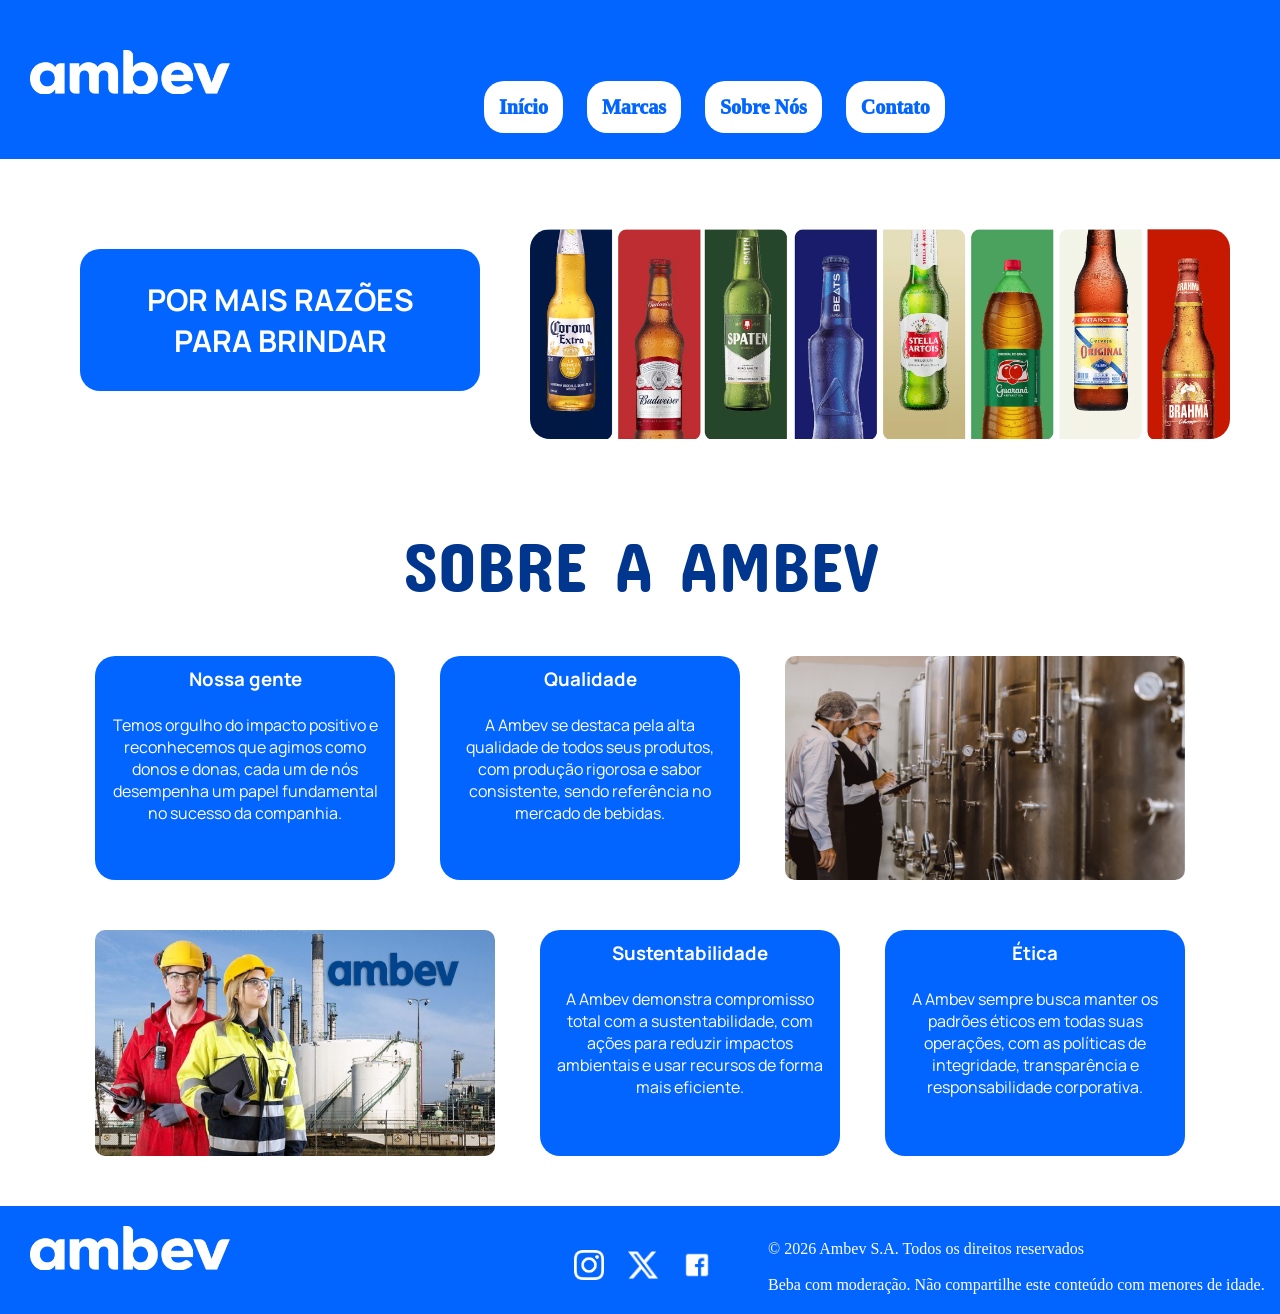
<file: index.html>
<!DOCTYPE html>
<html lang="PT-BR">
<head>
    <meta charset="UTF-8">
    <meta name="viewport" content="width=device-width, initial-scale=1.0">
    <title>AMBEV - Início</title>
    <link rel="stylesheet" href="style.css">
</head>
<body>
    <header>
        <div class="logo"><a href="./index.html"><img src="./imagens/logo ambev branca.png" alt="Logo Ambev"></a></div>
        <nav class="menu">
            <a href="./index.html">Início</a>
            <a href="./marcas.html">Marcas</a>
            <a href="./sobre.html">Sobre Nós</a>
            <a href="./contato.html">Contato</a>
        </nav>
    </header>
    <main>
        <section class="banner">
            <div class="div-slogan">
                <div class="banner-p">
                    <h1>POR MAIS RAZÕES PARA BRINDAR</h1>
                </div>
            </div>
            <div class="banner-m"><img src="./imagens/banner-nossas-marcas.png" alt="Nossas marcas"></div>
        </section>

        <h2 class="h2-sobre">SOBRE A AMBEV</h2>
        <section class="sobre">
            <div class="div-sobre">
                <article class="card-sobre">
                    <h3>Nossa gente</h3>
                    <br>
                    <p>Temos orgulho do impacto positivo e reconhecemos que agimos como donos e donas, cada um de nós desempenha um papel fundamental no sucesso da companhia.</p>
                </article>
                <article class="card-sobre">   
                    <h3>Qualidade</h3>
                    <br>
                    <p>A Ambev se destaca pela alta qualidade de todos seus produtos, com produção rigorosa e sabor consistente, sendo referência no mercado de bebidas.</p>
                </article>

                <img src="./imagens/ambev-trabalhador.png" alt="Trabalhadores Ambev">
            </div>
            
            <div class="div-sobre">
                <img src="./imagens/trabalhadores-ambev-2.jpg" alt="Imagem Ambev">

                <article class="card-sobre">
                    <h3>Sustentabilidade</h3>
                    <br>
                    <p>A Ambev demonstra compromisso total com a sustentabilidade, com ações para reduzir impactos ambientais e usar recursos de forma mais eficiente.</p>
                </article>
                <article class="card-sobre">
                    <h3>Ética</h3>
                    <br>
                    <p>A Ambev sempre busca manter os padrões éticos em todas suas operações, com as políticas de integridade, transparência e responsabilidade corporativa.</p>
                </article>
            </div>
        </section>
    </main>
    <footer>
        <a class="logo" href="./index.html"><img src="./imagens/logo ambev branca.png" alt="Logo Ambev"></a>
        <div class="redes-sociais">
            <a href="https://www.instagram.com/ambev/?utm_medium=copy_link" target="_blank"><img src="./imagens/Logo insta branca.webp" alt="Instagram"></a>
            <a href="https://x.com/Ambev?ref_src=twsrc%5Egoogle%7Ctwcamp%5Eserp%7Ctwgr%5Eauthor" target="_blank"><img src="./imagens/Logo x branca.png" alt="X"></a>
            <a href="https://www.facebook.com/ambev/" target="_blank"><img src="./imagens/logo face branca.png" alt="Facebook"></a>
        </div>
        <p class="copyright">
            <br>
            © 2026 Ambev S.A. Todos os direitos reservados
            <br>
            <br>
            Beba com moderação. Não compartilhe este conteúdo com menores de idade.
        </p>
        
    </footer>
</body>
</html>
</file>
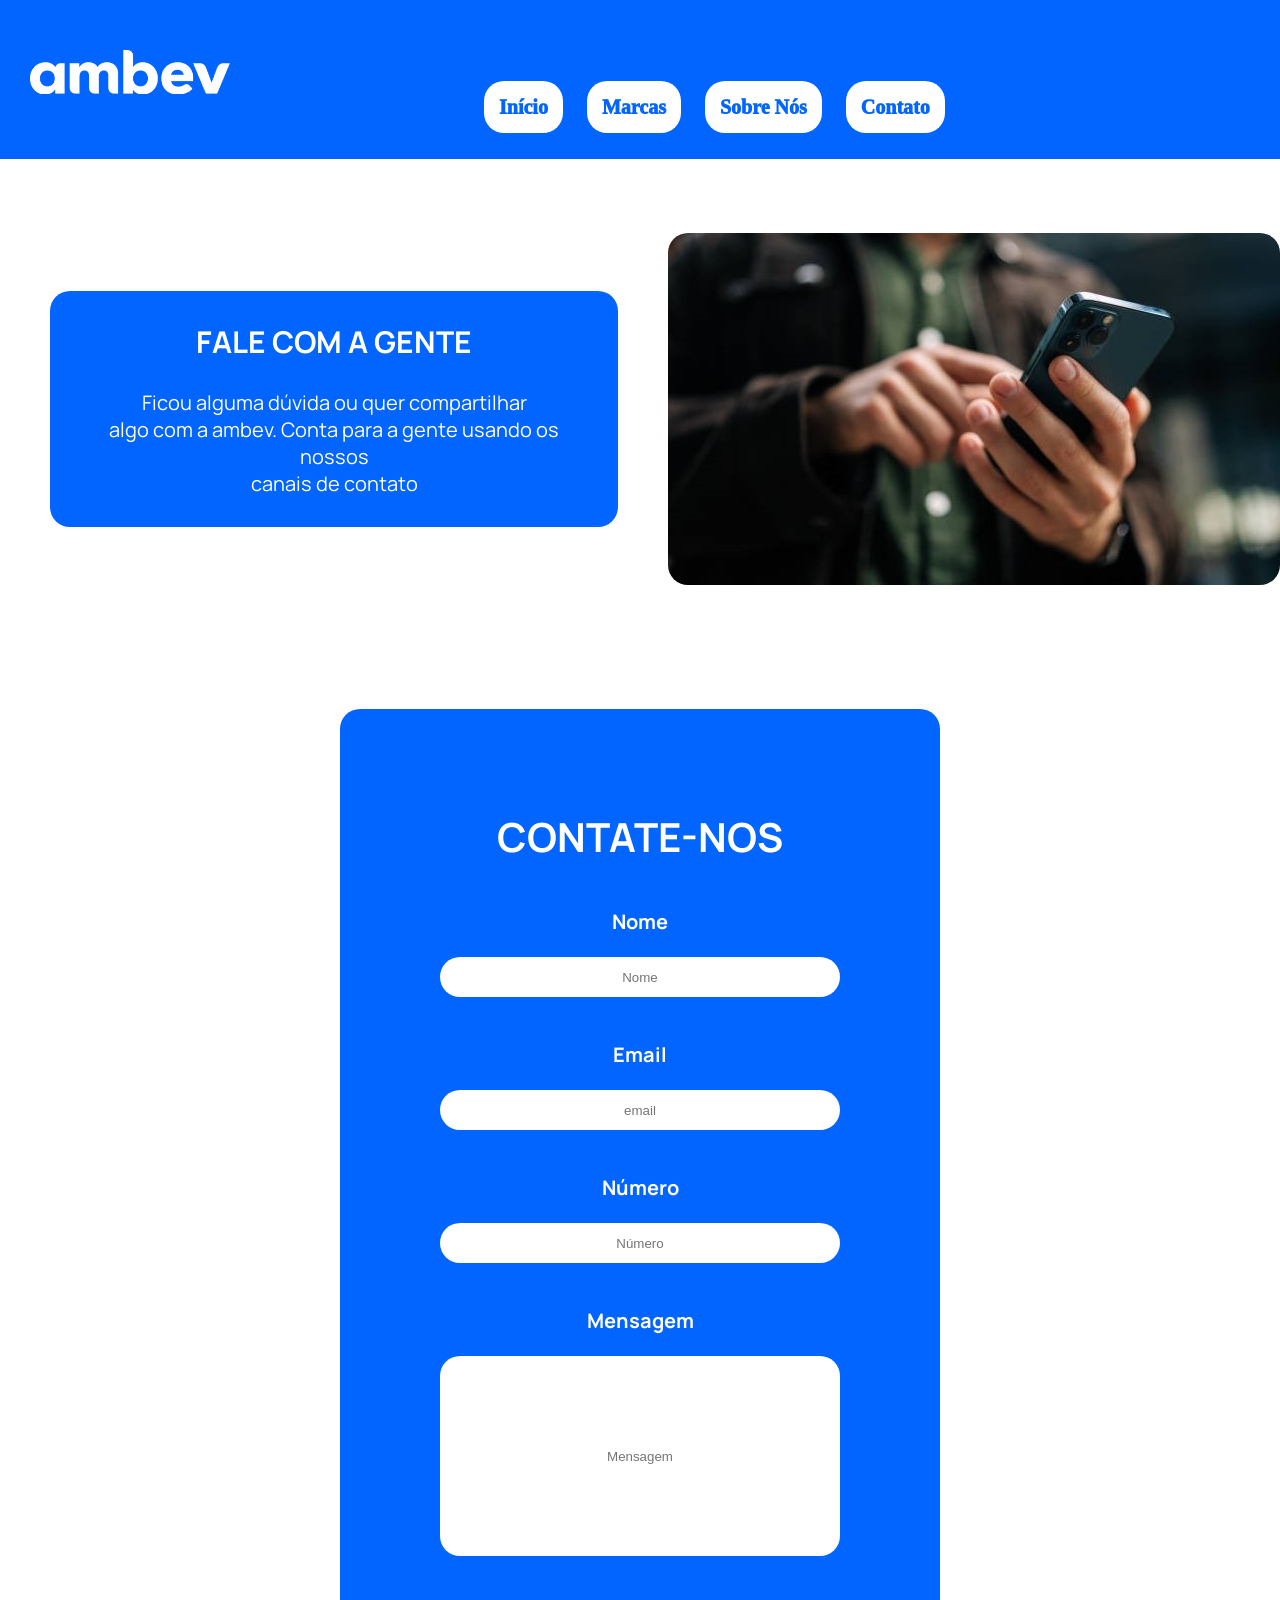
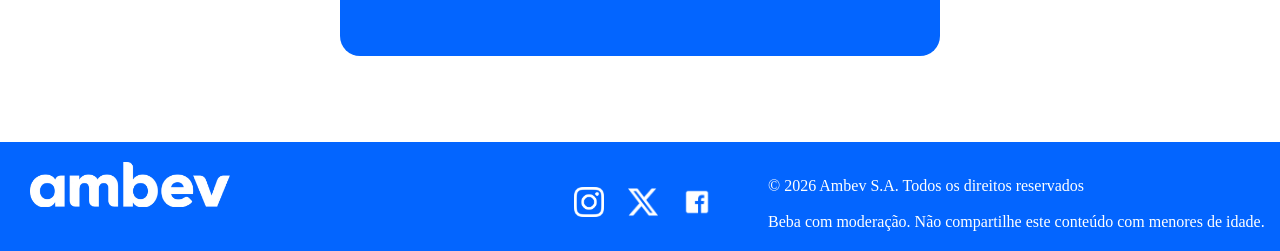
<file: contato.html>
<!DOCTYPE html>
<html lang="pt-br">
<head>
    <meta charset="UTF-8">
    <meta name="viewport" content="width=device-width, initial-scale=1.0">
    <title>Contatos</title>
    <link rel="stylesheet" href="contato.css">
</head>
<body>
    <header>
        <div class="logo"><a href="./index.html"><img src="./imagens/logo ambev branca.png" alt="Logo Ambev"></a></div>
        <nav class="menu">
            <a href="./index.html">Início</a>
            <a href="./marcas.html">Marcas</a>
            <a href="./sobre.html">Sobre Nós</a>
            <a href="./contato.html">Contato</a>
        </nav>
    </header>
    <main>
        <section class="banner-contato">
            <div class="banner">
                <div class="banner-fale">
                    <h1>FALE COM A GENTE</h1>
                    <br>
                    <p>Ficou alguma dúvida ou quer compartilhar <br> algo com a ambev. Conta para a gente usando os nossos <br> canais de contato</p>
                </div>
                <img src="./imagem/pessoa-celular.jpg" alt="Pessoa no celular">
            </div>
        </section>
        <section class="caixa-form">
            
            <div class="formulario">
                <h1>CONTATE-NOS</h1>
                <br>
                <br>
                <form action="#">
                    <h2>Nome</h2>
                    <br>
                    <input id="nome" type="text" placeholder="Nome">
                    <br>
                    <br>
                    <h2>Email</h2>
                    <br>
                    <input id="email" type="email" placeholder="email">
                    <br>
                    <br>
                    <h2>Número</h2>
                    <br>
                    <input id="numero" type="tel" placeholder="Número">
                    <br>
                    <br>
                    <h2>Mensagem</h2>
                    <br>
                    <input id="mensagem" type="text" placeholder="Mensagem">
                </form>
            </div>
        </section>
    </main>
    <br>
    <br>
    <footer>
        <a class="logo" href="./index.html"><img src="./imagens/logo ambev branca.png" alt="Logo Ambev"></a>
        <div class="redes-sociais">
            <a href="https://www.instagram.com/ambev/?utm_medium=copy_link" target="_blank"><img src="./imagens/Logo insta branca.webp" alt="Instagram"></a>
            <a href="https://x.com/Ambev?ref_src=twsrc%5Egoogle%7Ctwcamp%5Eserp%7Ctwgr%5Eauthor" target="_blank"><img src="./imagens/Logo x branca.png" alt="X"></a>
            <a href="https://www.facebook.com/ambev/" target="_blank"><img src="./imagens/logo face branca.png" alt="Facebook"></a>
        </div>
        <p class="copyright">
            <br>
            © 2026 Ambev S.A. Todos os direitos reservados
            <br>
            <br>
            Beba com moderação. Não compartilhe este conteúdo com menores de idade.
        </p>
        
    </footer>
</body>
</html>
</file>
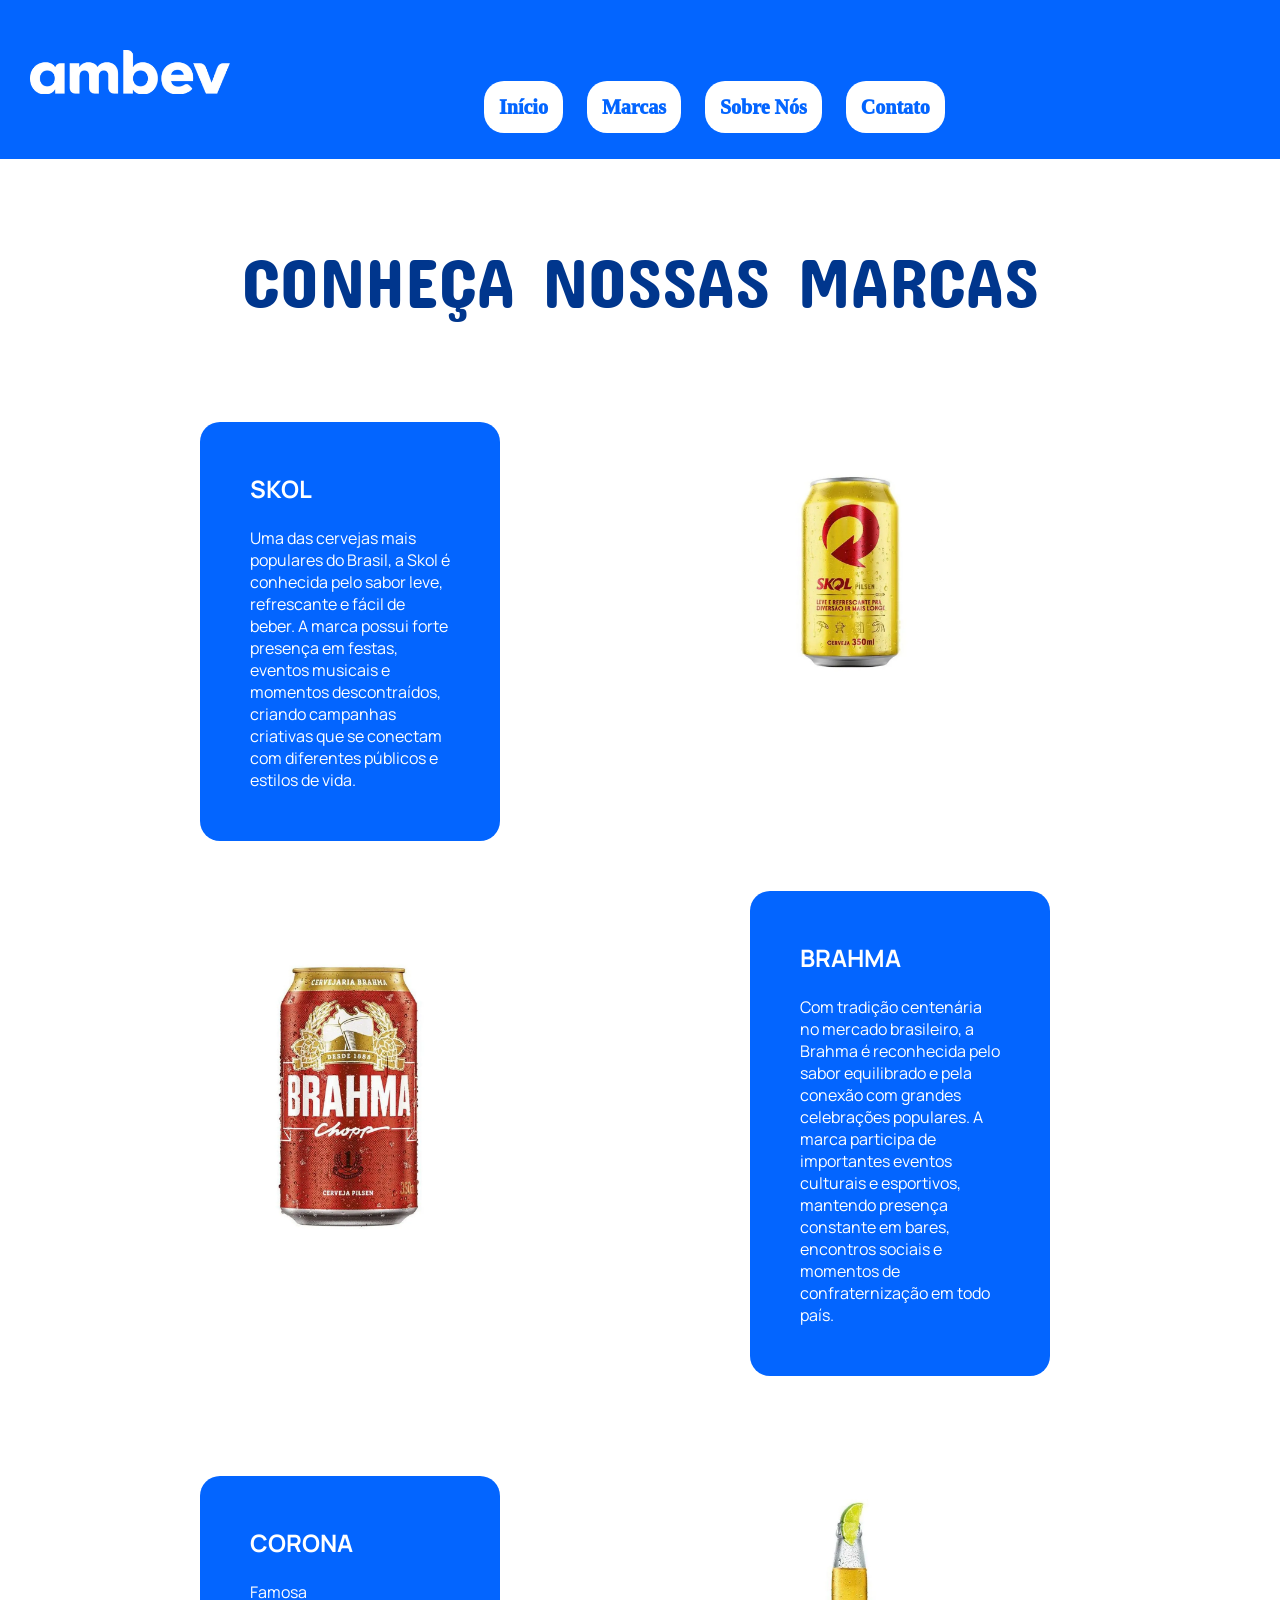
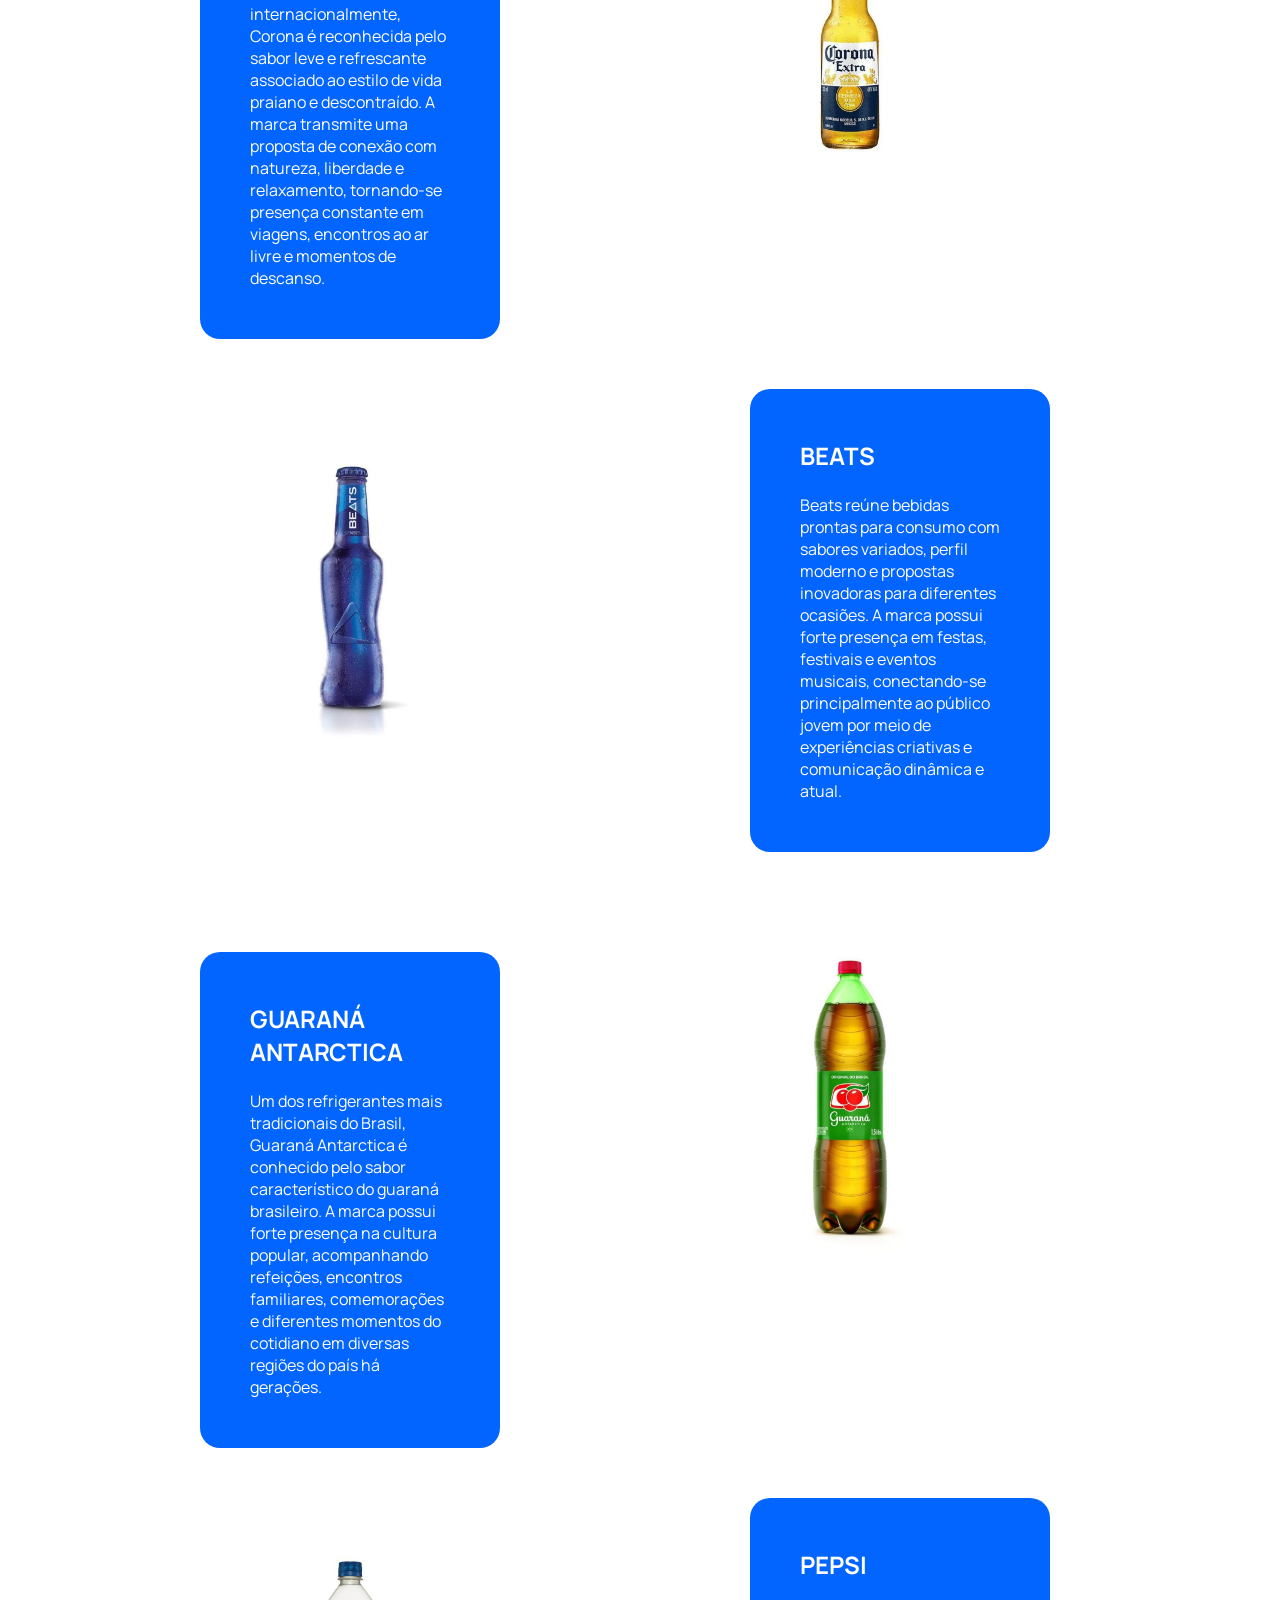
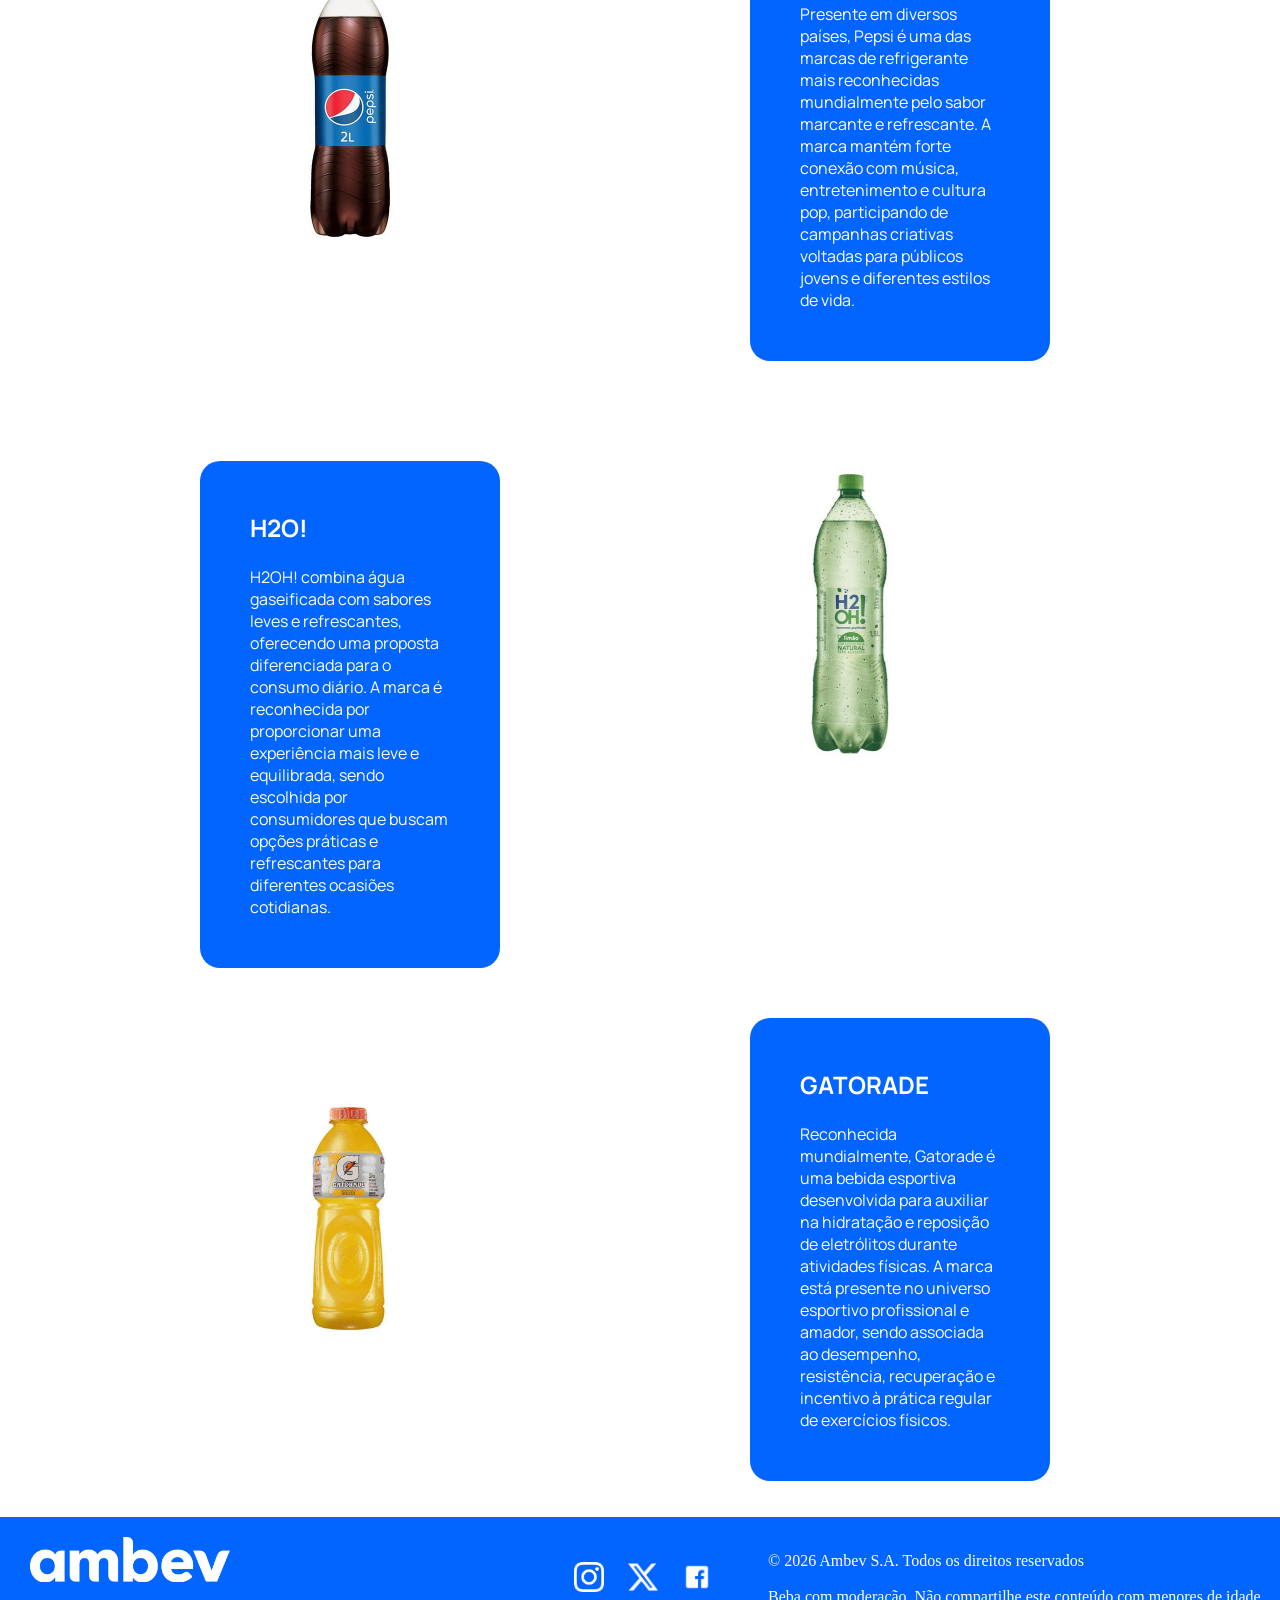
<file: marcas.html>
<!DOCTYPE html>
<html lang="PT-BR">
<head>
    <meta charset="UTF-8">
    <meta name="viewport" content="width=device-width, initial-scale=1.0">
    <title>Nossas Marcas</title>
    <link rel="stylesheet" href="marcas.css">
</head>
<body>
    <header>
        <div class="logo"><a href="./index.html"><img src="./imagens/logo ambev branca.png" alt="Logo Ambev"></a></div>
        <nav class="menu">
            <a href="./index.html">Início</a>
            <a href="./marcas.html">Marcas</a>
            <a href="./sobre.html">Sobre Nós</a>
            <a href="./contato.html">Contato</a>
        </nav>
    </header>
    <main>
        <h1 class="titulo">CONHEÇA NOSSAS MARCAS</h1>

        <section class="container">
            <div class="bebidas">
                <div class="texto-left">
                    <h2>SKOL</h2>
                    <br>
                    <p>Uma das cervejas mais populares do Brasil, a Skol é conhecida pelo sabor leve, refrescante e fácil de beber. A marca possui forte presença em festas, eventos musicais e momentos descontraídos, criando campanhas criativas que se conectam com diferentes públicos e estilos de vida.</p>
                </div>
                <div class="img-right">
                    <img src="./imagens/skol.webp" alt="Skol">
                </div>
            </div>

            <div class="bebidas">
                 <div class="img-left">
                     <img src="./imagens/brahma.webp" alt="Brahma" width="100px">
                </div>
                <div class="texto-right">
                    <h2>BRAHMA</h2>
                    <br>
                    <p>Com tradição centenária no mercado brasileiro, a Brahma é reconhecida pelo sabor equilibrado e pela conexão com grandes celebrações populares. A marca participa de importantes eventos culturais e esportivos, mantendo presença constante em bares, encontros sociais e momentos de confraternização em todo país.</p>
                </div>
            </div>

            <div class="bebidas">
                <div class="texto-left">
                    <h2>CORONA</h2>
                    <br>
                    <p>Famosa internacionalmente, Corona é reconhecida pelo sabor leve e refrescante associado ao estilo de vida praiano e descontraído. A marca transmite uma proposta de conexão com natureza, liberdade e relaxamento, tornando-se presença constante em viagens, encontros ao ar livre e momentos de descanso.</p>
                </div>
                <div class="img-right">
                    <img src="./imagens/corona.webp" alt="Corona">
                </div>
            </div>
            
            <div class="bebidas">
                <div class="img-left">
                     <img src="./imagens/skol beats.webp" alt="Skol beats">
                </div>
                <div class="texto-right">
                    <h2>BEATS</h2>
                    <br>
                    <p>Beats reúne bebidas prontas para consumo com sabores variados, perfil moderno e propostas inovadoras para diferentes ocasiões. A marca possui forte presença em festas, festivais e eventos musicais, conectando-se principalmente ao público jovem por meio de experiências criativas e comunicação dinâmica e atual.</p>
                </div>
            </div>

            <div class="bebidas">
                <div class="texto-left">
                    <h2>GUARANÁ ANTARCTICA</h2>
                    <br>
                    <p>Um dos refrigerantes mais tradicionais do Brasil, Guaraná Antarctica é conhecido pelo sabor característico do guaraná brasileiro. A marca possui forte presença na cultura popular, acompanhando refeições, encontros familiares, comemorações e diferentes momentos do cotidiano em diversas regiões do país há gerações.</p>
                </div>
                <div class="img-right">
                    <img src="./imagens/guaraná.webp" alt="Guaraná Antarctica">
                </div>
            </div>

            <div class="bebidas">
                <div class="img-left">
                    <img src="./imagens/pepsi.jpeg" alt="Pepsi">
                </div>
                <div class="texto-right">
                    <h2>PEPSI</h2>
                    <br>
                    <p>Presente em diversos países, Pepsi é uma das marcas de refrigerante mais reconhecidas mundialmente pelo sabor marcante e refrescante. A marca mantém forte conexão com música, entretenimento e cultura pop, participando de campanhas criativas voltadas para públicos jovens e diferentes estilos de vida.</p>
                </div>  
            </div>

            <div class="bebidas">
                <div class="texto-left">
                    <h2>H2O!</h2>
                    <br>
                    <p>H2OH! combina água gaseificada com sabores leves e refrescantes, oferecendo uma proposta diferenciada para o consumo diário. A marca é reconhecida por proporcionar uma experiência mais leve e equilibrada, sendo escolhida por consumidores que buscam opções práticas e refrescantes para diferentes ocasiões cotidianas.</p>
                </div>
                <div class="img-right">
                    <img src="./imagens/h2o!.webp" alt="H20!">
                </div>
            </div>

            <div class="bebidas">
                <div class="img-left">
                    <img src="./imagens/gatorade.webp" alt="Gatorade">
                </div>
                <div class="texto-right">
                    <h2>GATORADE</h2>
                    <br>
                    <p>Reconhecida mundialmente, Gatorade é uma bebida esportiva desenvolvida para auxiliar na hidratação e reposição de eletrólitos durante atividades físicas. A marca está presente no universo esportivo profissional e amador, sendo associada ao desempenho, resistência, recuperação e incentivo à prática regular de exercícios físicos.</p>
                </div>
            </div>
        </section>
    </main>
    <br>
    <br> 
    <footer>
        <a class="logo" href="./index.html"><img src="./imagens/logo ambev branca.png" alt="Logo Ambev"></a>
        <div class="redes-sociais">
            <a href="https://www.instagram.com/ambev/?utm_medium=copy_link" target="_blank"><img src="./imagens/Logo insta branca.webp" alt="Instagram"></a>
            <a href="https://x.com/Ambev?ref_src=twsrc%5Egoogle%7Ctwcamp%5Eserp%7Ctwgr%5Eauthor" target="_blank"><img src="./imagens/Logo x branca.png" alt="X"></a>
            <a href="https://www.facebook.com/ambev/" target="_blank"><img src="./imagens/logo face branca.png" alt="Facebook"></a>
        </div>
        <p class="copyright">
            <br>
            © 2026 Ambev S.A. Todos os direitos reservados
            <br>
            <br>
            Beba com moderação. Não compartilhe este conteúdo com menores de idade.
        </p>
    </footer>
</body>
</html>
</file>
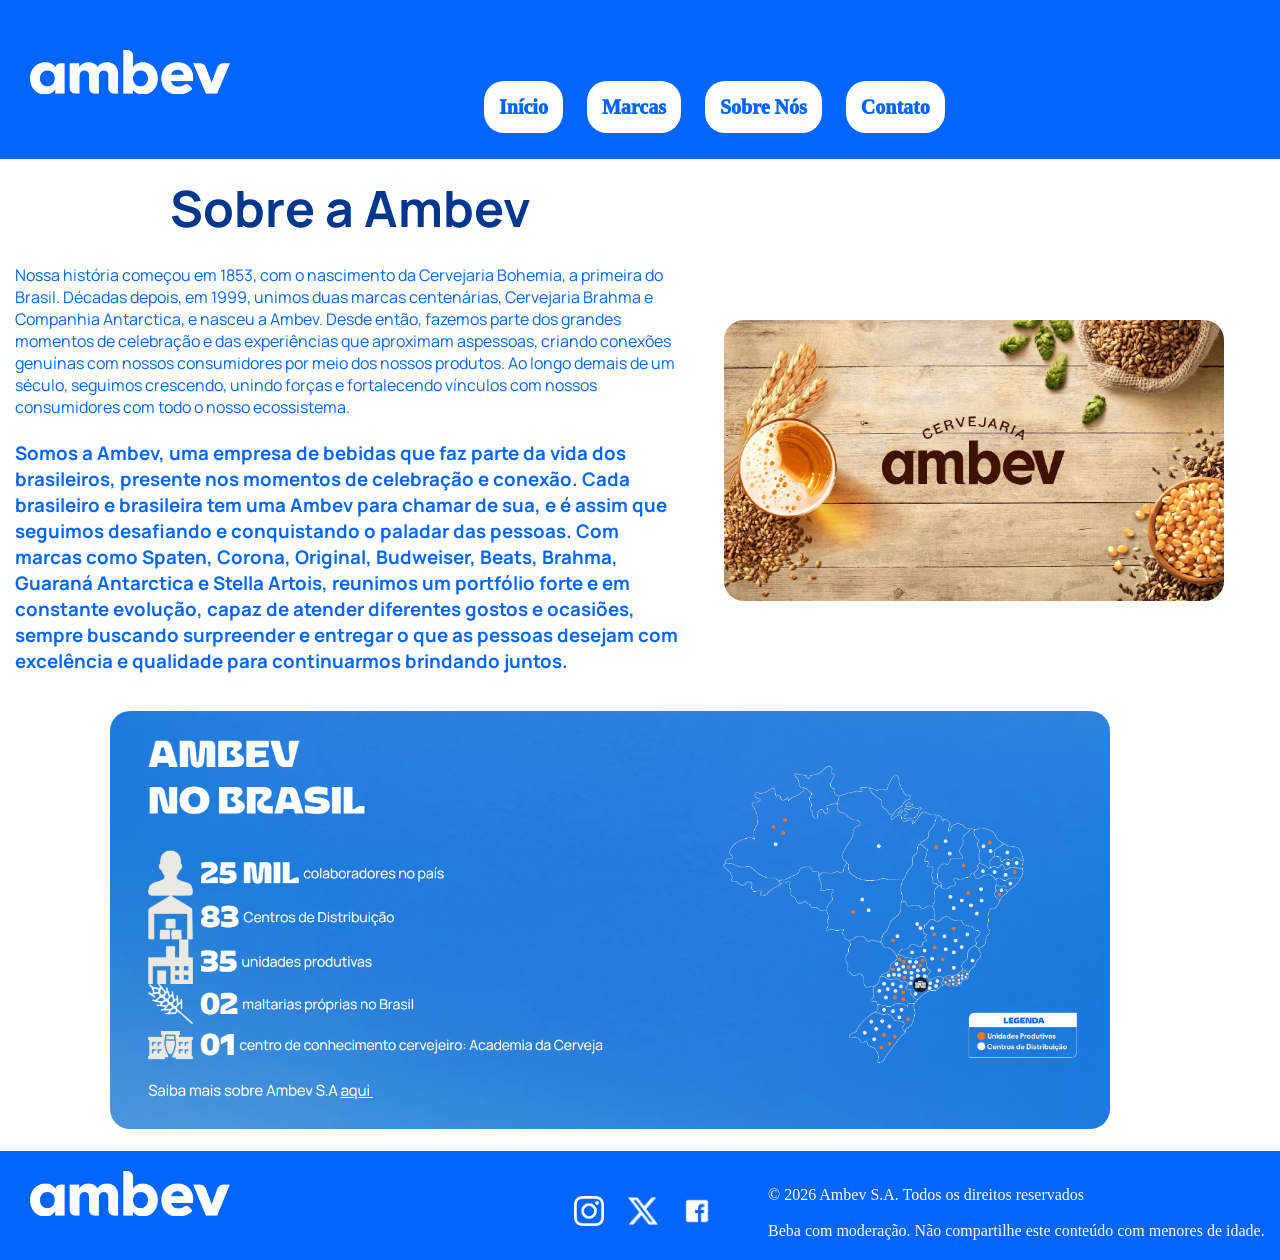
<file: sobre.html>
<!DOCTYPE html>
<html lang="PT-BR">
<head>
    <meta charset="UTF-8">
    <meta name="viewport" content="width=device-width, initial-scale=1.0">
    <title>Sobre Nós</title>
    <link rel="stylesheet" href="sobre.css">
</head>

<body>
    <header>
        <div class="logo"><a href="./index.html"><img src="./imagens/logo ambev branca.png" alt="Logo Ambev"></a></div>

        <nav class="menu">
            <a href="./index.html">Início</a>
            <a href="./marcas.html">Marcas</a>
            <a href="./sobre.html">Sobre Nós</a>
            <a href="./contato.html">Contato</a>
        </nav>
    </header>
    <main>
        <section>
            <article class="texto-sobre">
                <h2>Sobre a Ambev</h2>
                <br>
                <p>Nossa história começou em 1853, com o nascimento da Cervejaria Bohemia, a primeira do Brasil. Décadas
                depois, em 1999, unimos duas marcas centenárias, Cervejaria Brahma e Companhia Antarctica, e nasceu
                a Ambev. Desde então, fazemos parte dos grandes momentos de celebração e das experiências que aproximam aspessoas, criando conexões genuínas com nossos consumidores por meio dos nossos produtos. Ao longo demais de um século, seguimos crescendo, unindo forças e fortalecendo vínculos com nossos consumidores com todo o nosso ecossistema.
                <br>
                <br>
                <h3>Somos a Ambev, uma empresa de bebidas que faz parte da vida dos brasileiros, presente nos momentos de celebração e conexão. Cada brasileiro e brasileira tem uma Ambev para chamar de sua, e é assim que seguimos desafiando e conquistando o paladar das pessoas.
                Com marcas como Spaten, Corona, Original, Budweiser, Beats, Brahma, Guaraná Antarctica e Stella Artois, reunimos um portfólio forte e em constante evolução, capaz de atender diferentes gostos e ocasiões, sempre buscando surpreender e entregar o que as pessoas desejam com excelência e qualidade para
                continuarmos brindando juntos.</h3>​</p>
            </article>
            <img class="img-sobre" src="./imagem/Ambev-reproducao.webp" alt="Cervejaria Ambev">
        </section> 

         <img class="img-dados" src="./imagens/imagem-sobre.png" alt="Estatisticas Ambev">
    </main>
    <br>
    <footer>
        <a class="logo" href="./index.html"><img src="./imagens/logo ambev branca.png" alt="Logo Ambev"></a>
        <div class="redes-sociais">
            <a href="https://www.instagram.com/ambev/?utm_medium=copy_link" target="_blank"><img src="./imagens/Logo insta branca.webp" alt="Instagram"></a>
            <a href="https://x.com/Ambev?ref_src=twsrc%5Egoogle%7Ctwcamp%5Eserp%7Ctwgr%5Eauthor" target="_blank"><img src="./imagens/Logo x branca.png" alt="X"></a>
            <a href="https://www.facebook.com/ambev/" target="_blank"><img src="./imagens/logo face branca.png" alt="Facebook"></a>
        </div>
        <p class="copyright">
            <br>
            © 2026 Ambev S.A. Todos os direitos reservados
            <br>
            <br>
            Beba com moderação. Não compartilhe este conteúdo com menores de idade.
        </p>
        
    </footer>
</body>

</html>
</file>
<file: style.css>
@import url('https://fonts.googleapis.com/css2?family=Concert+One&family=Manrope:wght@200..800&display=swap');

*{ /* reset basico */
    box-sizing: border-box;
    padding: 0%;
    margin: 0%;
}

header{
    background-color: rgb(3, 101, 255);
    padding-top: 30px;
    padding-bottom: 40px;
}

.logo{
    margin-left: 30px;
    margin-right: 200px;
    display: inline-block;
}

header img{
    width: 200px; 
}

.menu{
    display: inline-block;
    padding-left: 40px;
}

nav a{
    margin: 10px;
    text-decoration: none;
    color: rgb(3, 101, 255);
    font-weight: 1000;
    font-size: 20px;
    padding: 15px;
    background-color: white;
    border-radius: 20px;
}

nav a:hover{
    background-color: rgba(240, 248, 255, 0.781);

}

.banner-m img{
    width: 700px;
    border-radius: 20px;
    height: 210px;
}

.banner{
    display: flex;
}

.banner-p{
    display: inline-block;
    margin-top: 90px;
    margin-left: 80px;
    background-color: rgb(3, 101, 255);
    color: white; 
    padding: 30px;
    border-radius: 20px;
    font-family: "Manrope", sans-serif;
    font-optical-sizing: auto;
    font-style: normal;
    text-align: center;
    font-size: 20px;
    
}

.banner-m{
    display: inline-block;
    margin-left: 50px;
    margin-top: 70px;
    margin-right: 50px;
}

.h2-sobre{
    font-family: "Concert One", sans-serif;
    font-weight: 400;
    font-style: normal;
    text-align: center;
    color: rgb(0, 54, 141);
    font-size: 70px;
    margin-top: 80px;
}

.sobre{
    text-align: center;
}

.banner{
    width: 100%;
}

.card-sobre{
    background-color: rgb(3, 101, 255);
    display: inline-block;
    width: 230px;
    text-align: center;
    width: 300px;
    padding: 10px;
    border-radius: 20px;
    color: white;
    font-family: "Manrope", sans-serif;
    font-optical-sizing: auto;
    font-style: normal;
}

.fotos-sobre{
    background-color: rgb(3, 101, 255);
}

.fotos-sobre img{
    display: inline-block;
    width: 600px;
    margin-top: 40px;
    margin-left: 20px;
    margin-bottom: 40px;
    border-radius: 20px;
}

.card-sobre:hover{
    transform: translateY(-10px);
    transition: 0.5s;
}

.sobre img{
    width: 400px;
    border-radius: 10px;
}

.div-sobre{
    display: flex;
    justify-content: space-evenly;
    margin: 50px;
}

footer{
    background-color: rgb(3, 101, 255);
    color: white;
}

.logo img{
    width: 200px;
    margin-top: 20px;
    margin-bottom: 20px;
    display: inline-block;
}

.redes-sociais{
    display: inline-block;
    margin-left:130px;
}

.redes-sociais img{
    width: 30px;
    margin: 10px;
}

.copyright{
    display: inline-block;
    margin-left:42px;
    margin-bottom: 20px;
}
</file>
<file: contato.css>
@import url('https://fonts.googleapis.com/css2?family=Concert+One&family=Manrope:wght@200..800&display=swap');

*{ /* reset basico */
    box-sizing: border-box;
    padding: 0%;
    margin: 0%;
}

header{
    background-color: rgb(3, 101, 255);
    padding-top: 30px;
    padding-bottom: 40px;
}

.logo{
    margin-left: 30px;
    margin-right: 200px;
    display: inline-block;
}

header img{
    width: 200px; 
}

.menu{
    display: inline-block;
    padding-left: 40px;
}

nav a{
    margin: 10px;
    text-decoration: none;
    color: rgb(3, 101, 255);
    font-weight: 1000;
    font-size: 20px;
    padding: 15px;
    background-color: white;
    border-radius: 20px;
}

nav a:hover{
    background-color: rgba(240, 248, 255, 0.781);
}

.banner-contato img{
    border-radius: 20px;
    margin-left: 50px;
  
}

.banner-contato{
    display: flex;
    align-items: center;

}

.banner{
    display: flex;
    align-items: center;
    justify-content: center;
    height: 500px;
}

.banner-fale{
    display: inline-block;
    margin-left: 50px;
    background-color: rgb(3, 101, 255);
    color: white; 
    padding: 30px;
    border-radius: 20px;
    font-family: "Manrope", sans-serif;
    font-optical-sizing: auto;
    font-style: normal;
    text-align: center;
    font-size: 20px;
    
}

.formulario{
    background-color: rgb(3, 101, 255);
    color: white;
    font-family: "Concert One", sans-serif;
    font-family: "Manrope", sans-serif;
    font-optical-sizing: auto;
    font-style: normal;
    padding: 100px;
    margin: 50px;
    border-radius: 20px;
    flex-direction: column;

}

.formulario h1{
    text-align: center;
    font-size: 40px;
}

.caixa-form{
    display: flex;
    justify-content: center;
}

input{
    width: 400px;
    height: 40px;
    border-radius: 20px;
    border: none;
    text-align: center;
    display: flex;
}

#mensagem{
    height: 200px;

}

h2{
    font-size: 20px;
    text-align: center;
}

footer{
    background-color: rgb(3, 101, 255);
    color: white;
}

.logo img{
    width: 200px;
    margin-top: 20px;
    margin-bottom: 20px;
    display: inline-block;
}

.redes-sociais{
    display: inline-block;
    margin-left:130px;
}

.redes-sociais img{
    width: 30px;
    margin: 10px;
}

.copyright{
    display: inline-block;
    margin-left:42px;
    margin-bottom: 20px;
}
</file>
<file: marcas.css>
@import url('https://fonts.googleapis.com/css2?family=Concert+One&family=Manrope:wght@200..800&display=swap');

*{ /* reset basico */
    box-sizing: border-box;
    padding: 0%;
    margin: 0%;
}

header{
    background-color: rgb(3, 101, 255);
    padding-top: 30px;
    padding-bottom: 40px;
}

.logo{
    margin-left: 30px;
    margin-right: 200px;
    display: inline-block;
}

header img{
    width: 200px; 
}

.menu{
    display: inline-block;
    padding-left: 40px;
}

nav a{
    margin: 10px;
    text-decoration: none;
    color: rgb(3, 101, 255);
    font-weight: 1000;
    font-size: 20px;
    padding: 15px;
    background-color: white;
    border-radius: 20px;
}

nav a:hover{
    background-color: rgba(240, 248, 255, 0.781);
}

.titulo{
    font-family: "Concert One", sans-serif;
    font-weight: 400;
    font-style: normal;
    text-align: center;
    color: rgb(0, 54, 141);
    font-size: 70px;
    margin-top: 80px;
}

.container img{
    width: 300px;
    margin-top: 100px;
    margin-left: 200px;
}


.bebidas{
    display: flex;
    flex-wrap: wrap;
}

.texto-left{
    width: 300px;
    background-color: rgb(3, 101, 255);
    padding: 50px;
    margin-left: 200px;
    margin-top: 100px;
    color: white;
    border-radius: 20px;
    font-family: "Manrope", sans-serif;
    font-optical-sizing: auto;
    font-style: normal;
}

.texto-left:hover{
    transform: translateY(-10px);
    transition: 0.5s;
}

.texto-right{
    width: 300px;
    background-color: rgb(3, 101, 255);
    padding: 50px;
    margin-left:250px;
    margin-top: 50px;
    color: white;
    border-radius: 20px;
    font-family: "Manrope", sans-serif;
    font-optical-sizing: auto;
    font-style: normal;
}

.texto-right:hover{
    transform: translateY(-10px);
    transition: 0.5s;
}

footer{
    background-color: rgb(3, 101, 255);
    color: white;
}

.logo img{
    width: 200px;
    margin-top: 20px;
    margin-bottom: 20px;
    display: inline-block;
}

.redes-sociais{
    display: inline-block;
    margin-left:130px;
}

.redes-sociais img{
    width: 30px;
    margin: 10px;
}

.copyright{
    display: inline-block;
    margin-left:42px;
    margin-bottom: 20px;
}
</file>
<file: sobre.css>
@import url('https://fonts.googleapis.com/css2?family=Concert+One&family=Manrope:wght@200..800&display=swap');

* {
    box-sizing: border-box;
    padding: 0%;
    margin: 0%;
}

header{
    background-color: rgb(3, 101, 255);
    padding-top: 30px;
    padding-bottom: 40px;

}

.logo{
    margin-left: 30px;
    margin-right: 200px;
    display: inline-block;
}

header img{
    width: 200px; 
}

.menu{
    display: inline-block;
    padding-left: 40px;
}

nav a{
    margin: 10px;
    text-decoration: none;
    color: rgb(3, 101, 255);
    font-weight: 1000;
    font-size: 20px;
    padding: 15px;
    background-color: white;
    border-radius: 20px;
}

nav a:hover{
    background-color: rgba(240, 248, 255, 0.781);

}

footer {
    color: rgb(3, 101, 255);
}

#sobre{
    margin-top: 40px;
    background-color: rgb(255, 255, 255);
}

.portifólio{
    background-color: rgb(3, 101, 255);
    margin:10px;
    color: rgb(255, 255, 255);
    font-size: 20px;
}

span{
    font-size: 35px;
}

.texto-sobre {
    color: rgb(3, 101, 255);
    border-radius: 15px;
    display: inline-block;
    width: 700px;
    padding: 15px;
    font-family: "Manrope", sans-serif;
    font-optical-sizing: auto;
    font-style: normal;
}

.texto-sobre h2{
    text-align: center;
    font-size: 50px;
    font-family: "Manrope", sans-serif;
    font-optical-sizing: auto;
    font-style: normal;
    color: rgb(0, 54, 141);
}

.img-sobre{

   width: 500px;
   border-radius: 20px;
   margin-bottom: 90px;
   margin-left: 20px;
}

.img-dados{
    width: 1000px;
    border-radius: 20px;
    margin-left: 110px;
}

footer {
    color: rgb(0, 0, 120);
}

.img-sobre img{
    border-radius: 30px;
    width: 620px;
    margin-left: 9px;
}

footer{
    background-color: rgb(3, 101, 255);
    color: white;
}

.logo img{
    width: 200px;
    margin-top: 20px;
    margin-bottom: 20px;
    display: inline-block;
}

.redes-sociais{
    display: inline-block;
    margin-left:130px;
}

.redes-sociais img{
    width: 30px;
    margin: 10px;
}

.copyright{
    display: inline-block;
    margin-left:42px;
    margin-bottom: 20px;
}
</file>
